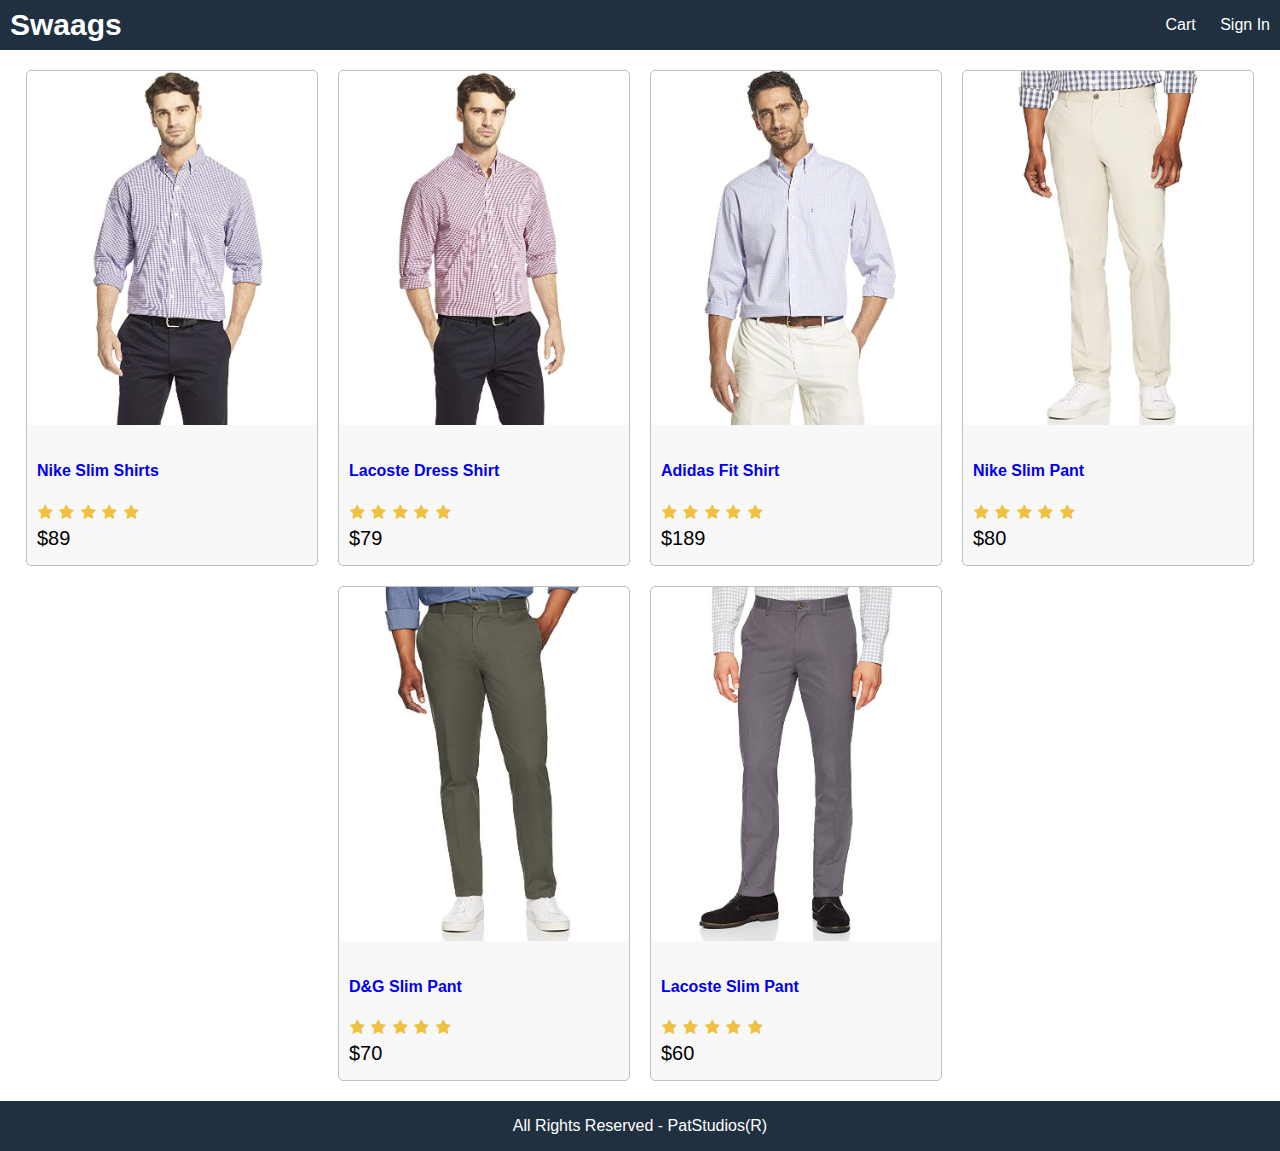
<file: template/index.html>
<!DOCTYPE html>
<html lang=”en”>
 <head>
    <link rel="stylesheet" href="style.css">
    <link 
      rel="stylesheet" 
      href="https://cdnjs.cloudflare.com/ajax/libs/font-awesome/4.7.0/css/font-awesome.min.css"
    />
<title>Amazona</title>
</head>
<body>
   <div class="grid-container">
     <header class="row">
       <div>
         <a class="brand" href="index.html">Swaags</a>
       </div>
       <div>
         <a href="cart.html">Cart</a>
         <a href="signin.html">Sign In</a>
       </div>
     </header>
        <main>
           <div class="row center"> <!--   beginining -->
             <div class="card">
               <a href="product.html">
                    <!-- image size: 680px by 830px -->
                    <img class="medium"  src="./images/p1.jpg" alt="product"></img>
                  </a>
                  <div class="card-body">
                   <a href="product.html">
                     <h2>Nike Slim Shirts</h2>
                   </a>
                    <div class="rating">
                      <span><i class="fa fa-star"></i></span>
                      <span><i class="fa fa-star"></i></span>
                      <span><i class="fa fa-star"></i></span>
                      <span><i class="fa fa-star"></i></span>
                      <span><i class="fa fa-star"></i></span>
                      </div>
                    <div class="price">$89</div>
                  </div>
                </div>
            <div class="card">
               <a href="product.html">
                    <!-- image size: 680px by 830px -->
                  <img class="medium"  src="./images/p2.jpg" alt="product"></img>
                    </a>
                <div class="card-body">
                   <a href="product.html">
                     <h2>Lacoste Dress Shirt</h2>
                   </a>
                    <div class="rating">
                      <span><i class="fa fa-star"></i></span>
                      <span><i class="fa fa-star"></i></span>
                      <span><i class="fa fa-star"></i></span>
                      <span><i class="fa fa-star"></i></span>
                      <span><i class="fa fa-star"></i></span>
                  </div>
                <div class="price">$79</div>
              </div>
            </div>
            <div class="card">
               <a href="product.html">
                    <!-- image size: 680px by 830px -->
                  <img class="medium"  src="./images/p3.jpg" alt="product"><img>
                    </a>
                <div class="card-body">
                   <a href="product.html">
                     <h2>Adidas Fit Shirt</h2>
                   </a>
                    <div class="rating">
                      <span><i class="fa fa-star"></i></span>
                      <span><i class="fa fa-star"></i></span>
                      <span><i class="fa fa-star"></i></span>
                      <span><i class="fa fa-star"></i></span>
                      <span><i class="fa fa-star"></i></span>
                  </div>
                <div class="price">$189</div>
             </div>
          </div>
            <div class="card">
               <a href="product.html">
                    <!-- image size: 680px by 830px -->
                  <img class="medium"  src="./images/p4.jpg" alt="product"></img>
                    </a>
                  <div class="card-body">
                    <a href="product.html">
                      <h2>Nike Slim Pant</h2>
                   </a>
                    <div class="rating">
                      <span><i class="fa fa-star"></i></span>
                      <span><i class="fa fa-star"></i></span>
                      <span><i class="fa fa-star"></i></span>
                      <span><i class="fa fa-star"></i></span>
                      <span><i class="fa fa-star"></i></span>
                  </div>
                    <div class="price">$80</div>
                  </div>
                </div>
            <div class="card">
               <a href="product.html">
                    <!-- image size: 680px by 830px -->
                  <img class="medium"  src="./images/p5.jpg" alt="product"></img>
                    </a>
                  <div class="card-body">
                   <a href="product.html">
                    <h2>D&G Slim Pant</h2>
                   </a>
                    <div class="rating">
                      <span><i class="fa fa-star"></i></span>
                      <span><i class="fa fa-star"></i></span>
                      <span><i class="fa fa-star"></i></span>
                      <span><i class="fa fa-star"></i></span>
                      <span><i class="fa fa-star"></i></span>
                  </div>
                    <div class="price">$70</div>
                  </div>
                </div>

            <div class="card">
               <a href="product.html">
                    <!-- image size: 680px by 830px -->
                  <img class="medium"  src="./images/p6.jpg" alt="product"></img>
                    </a>
                  <div class="card-body">
                   <a href="product.html">
                    <h2>Lacoste Slim Pant</h2>
                   </a>
                    <div class="rating">
                      <span><i class="fa fa-star"></i></span>
                      <span><i class="fa fa-star"></i></span>
                      <span><i class="fa fa-star"></i></span>
                      <span><i class="fa fa-star"></i></span>
                      <span><i class="fa fa-star"></i></span>
                  </div>
                    <div class="price">$60</div>
                </div>
              </div>
           </div>
         </main>
     <footer class="row center">All Rights Reserved - PatStudios(R)</footer>
   </div>

</body>
</html>
</file>
<file: template/style.css>
html{
    font-size: 62.5%;  /* 16px x 62.5 = 10px = 1rem */
    box-sizing: border-box;
}
body{
    margin: 0;
    height: 100vh;
    font-size: 1.6rem;
    font-family: Arial, Helvetica, sans-serif;
}

/* Layout */
.grid-container{
    display: grid;
    grid-template-areas: 
      'header'
      'main'
      'footer';
      grid-template-columns: 1fr;
      grid-template-rows: 5rem 1fr 5rem;
      height: 100%;
}
header{
    grid-area: header;
    background-color: #203040;
}
main{
    grid-area: main;
    padding: 1rem;
}
footer{
   grid-area: footer;
   background-color: #203040;
   color: #ffffff; 
}
/* common */
h1{
    font-size: 1.8rem;
    padding: 1rem 0;
}
h2{
    font-size: 1.6rem;
    padding: 1rem 0;
}
a {
   text-decoration: none;
}
a:hover {
    color: #ff8000;
}
/* header */
header a {
    color: #ffffff;
    padding: 1rem;
}
a.brand{
    color:#ffffff;
    font-size: 3rem;
    font-weight: bold;
}

.row{
    display: flex;
    flex-wrap: wrap;
    justify-content: space-between;
    align-items: center;
}
.row.center{
    justify-content: center;
}/* image */
img {
    border-radius: 0.5rem;
}
img.medium{
    max-width: 29rem;
    width: 100%;
}

/* card */
.card{
    border: 0.1rem #c0c0c0 solid;
    background: #f8f8f8;
    border-radius: 0.5rem;
    margin: 1rem;
}
.card-body {
    padding: 1rem;
}
.card-body > * {
    margin-bottom: 0.5rem;
}
.price {
  font-size: 2rem;
}
/* Rating */
.rating span {
  color: #f0c040;
  margin: 0.1rem;
}
</file>
